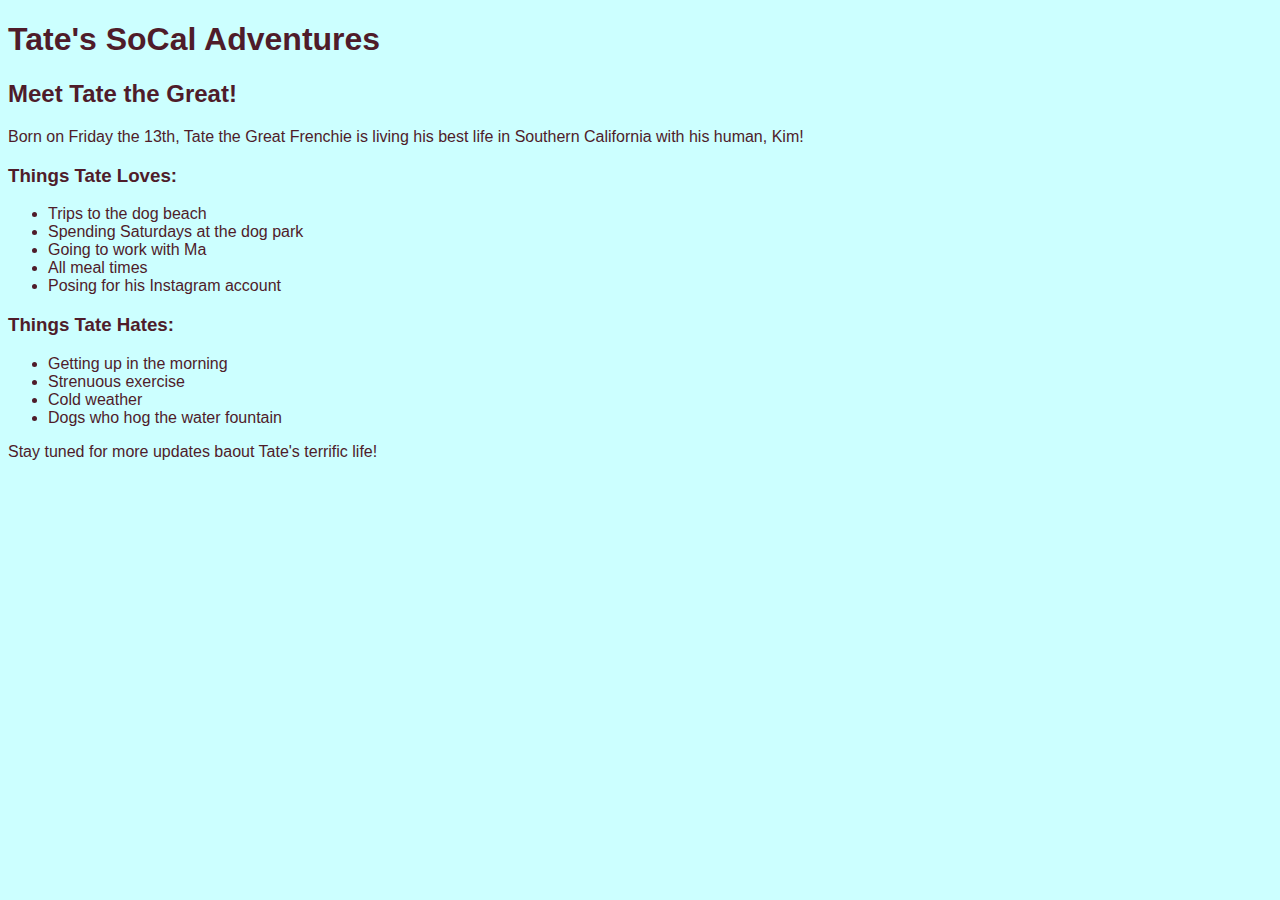
<file: unit_1/index.html>
<!DOCTYPE html>
<html>
	<head>
		<title>Tate the Great Frenchie</title>
		<link rel="stylesheet" type="text/css" href="css/style.css">
	</head>
	<body>
		<h1>Tate's SoCal Adventures</h1>
		<h2>Meet Tate the Great!</h2>
		<p>Born on Friday the 13th, Tate the Great Frenchie is living his best life in Southern California with his human, Kim!</p>
<h3>Things Tate Loves:</h3>
		<ul>
			<li>Trips to the dog beach</li>
			<li>Spending Saturdays at the dog park</li>
			<li>Going to work with Ma</li>
			<li>All meal times</li>
			<li>Posing for his Instagram account</li>
		</ul>
<h3>Things Tate Hates:</h3>
		<ul>
			<li>Getting up in the morning</li>
			<li>Strenuous exercise</li>
			<li>Cold weather</li>
			<li>Dogs who hog the water fountain</li>
		</ul>
		<p>Stay tuned for more updates baout Tate's terrific life!</p>
	</body>
</html>
</file>
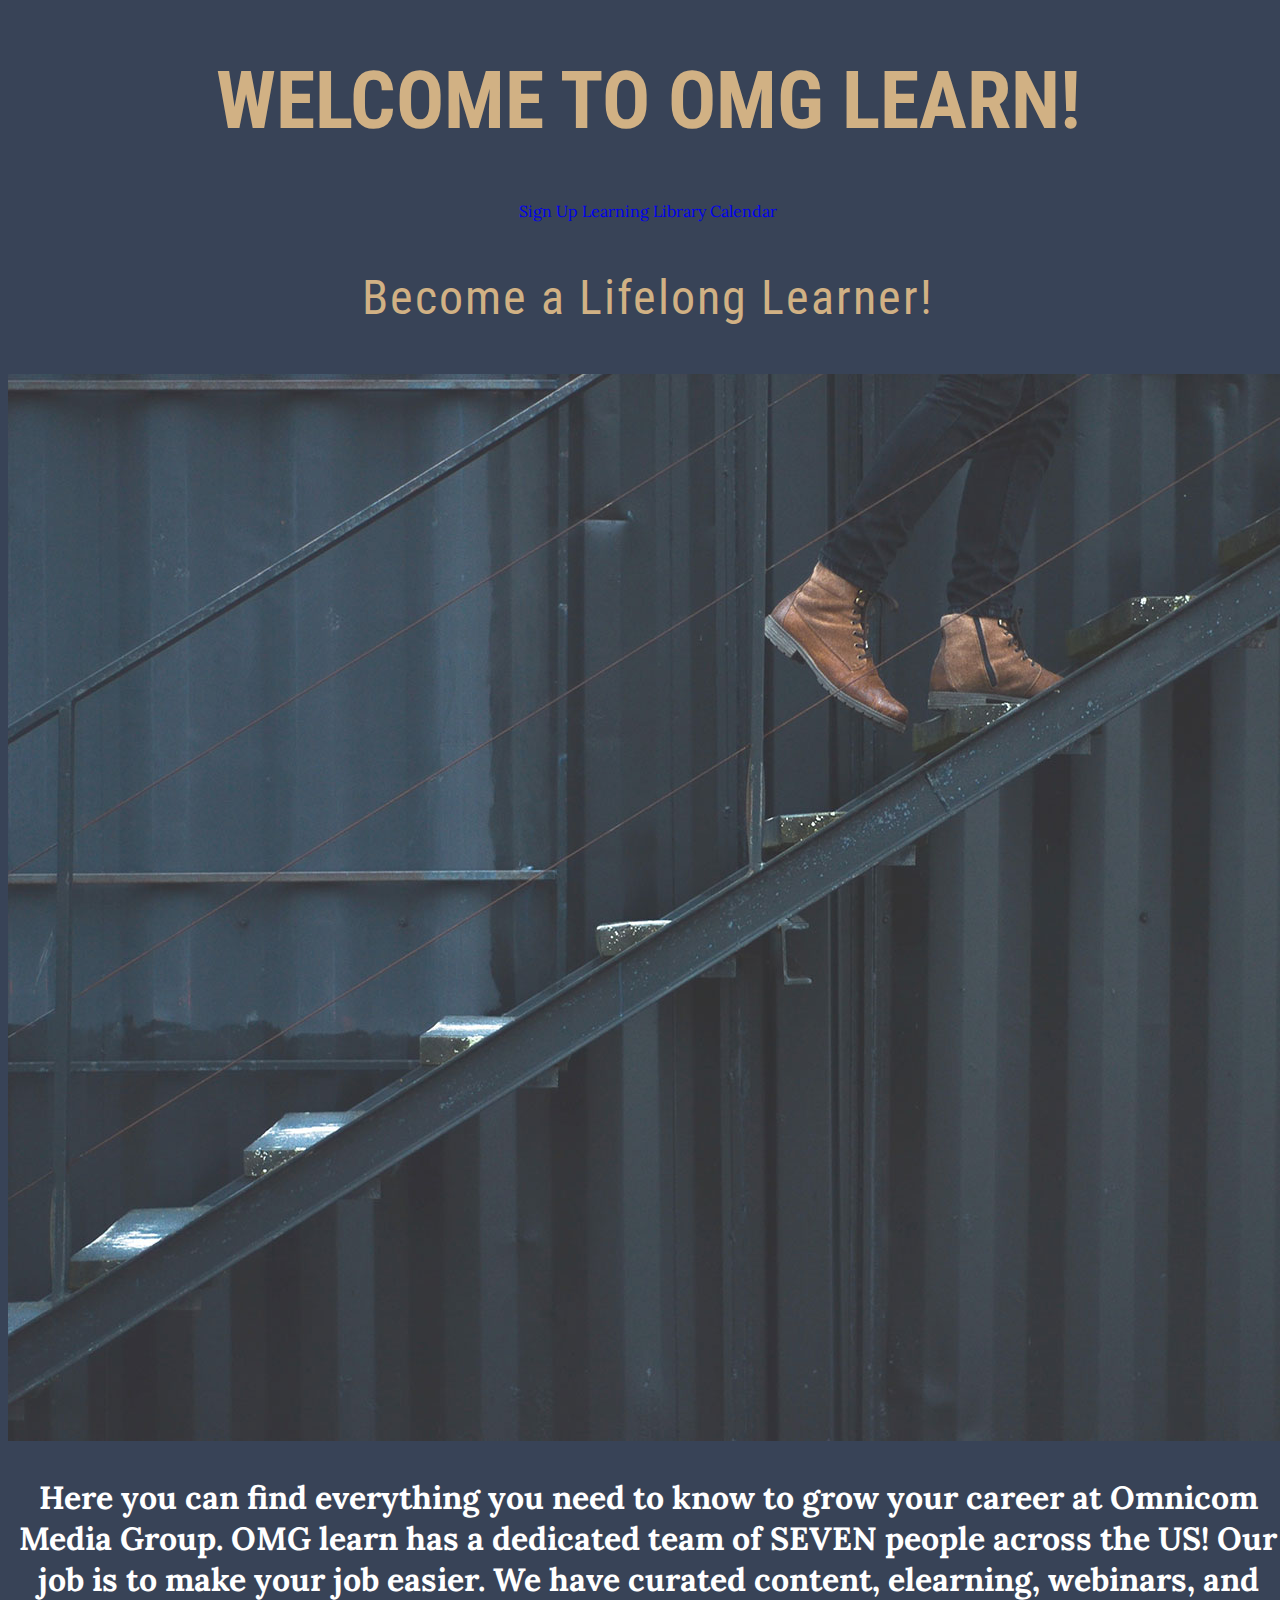
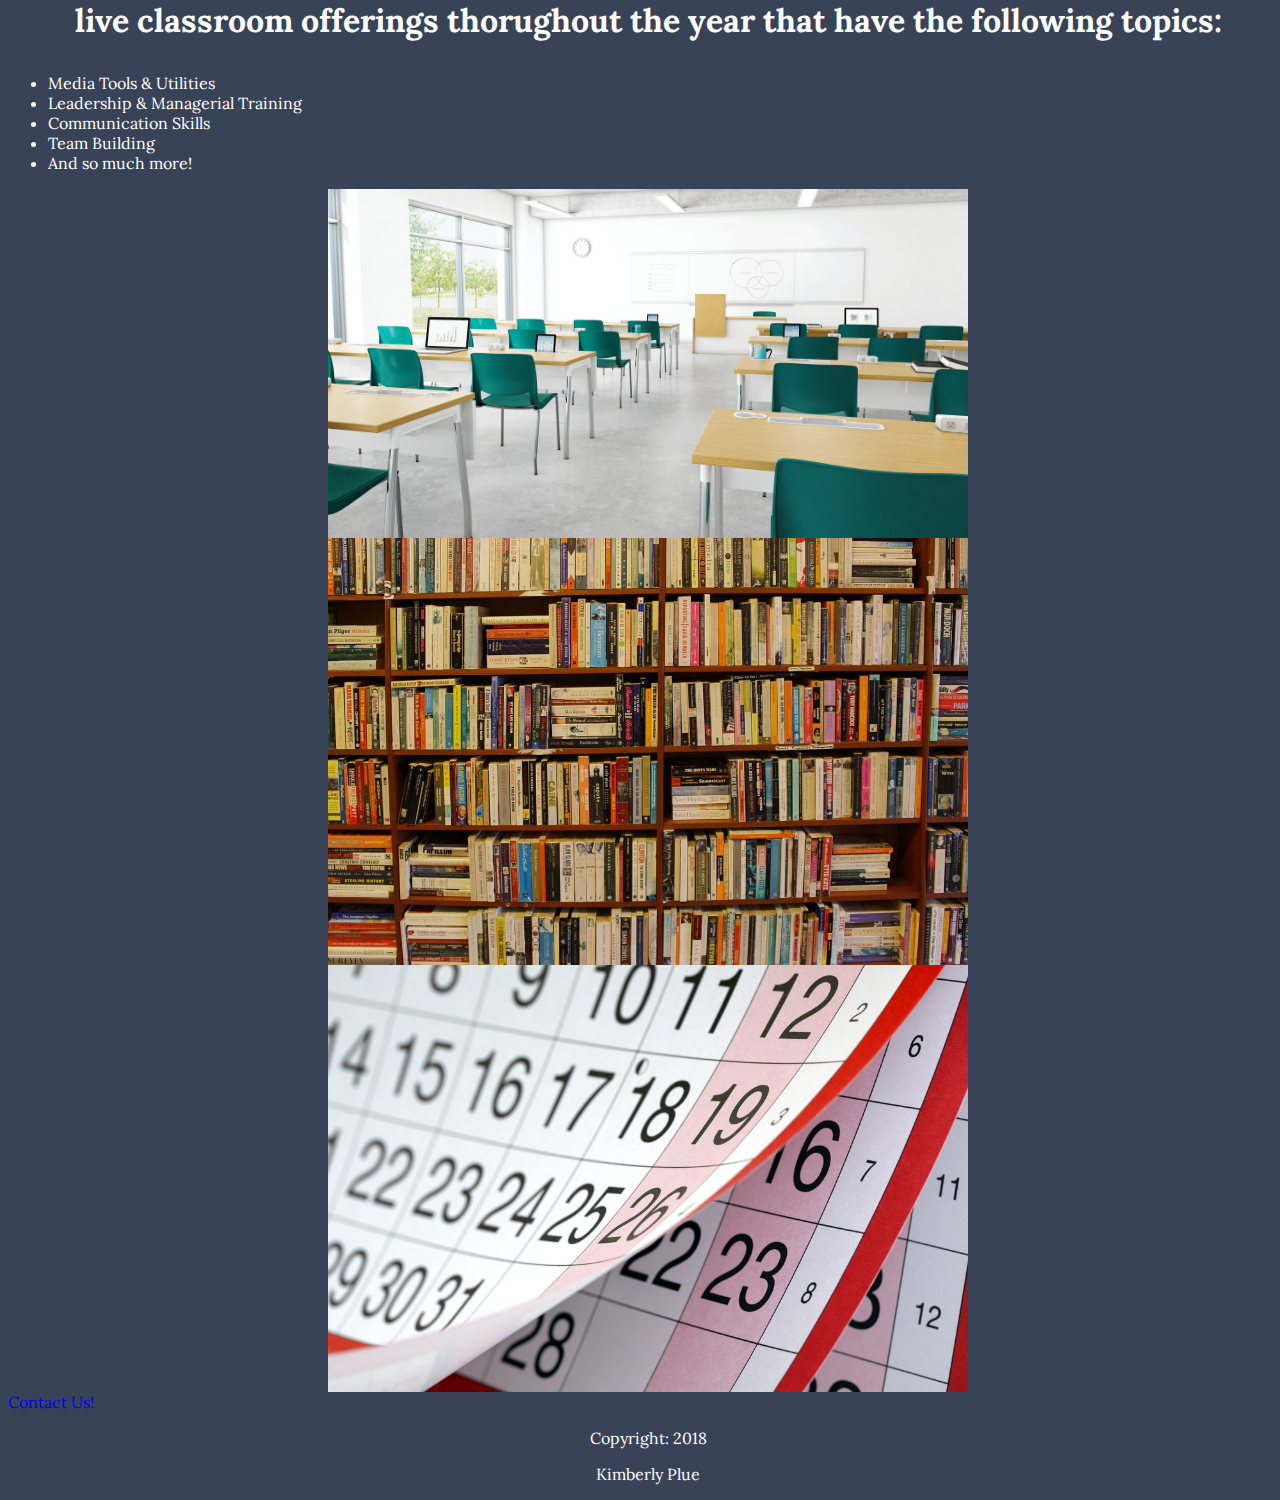
<file: unit_3/index.html>
<!DOCTYPE html>
<html>
<head>
	<title>OMG Learn</title>
	<link rel="stylesheet" type="text/css" href="css/style.css">
</head>

<body>
	<h1>Welcome to OMG Learn!</h1>


<nav>
<p><a href="#">Sign Up </a>
<a href="#">Learning Library</a>
<a href="#">Calendar</a></p>
</nav>

<p id="slogan"> Become a Lifelong Learner!</p>

<img src="images/hero-bg.jpg" alt="OMG Learn Logo" class=center title="OMG Learn Logo">

	<h3 id="intro"> Here you can find everything you need to know to grow your career at Omnicom Media Group. OMG learn has a dedicated team of SEVEN people across the US! Our job is to make your job easier. We have curated content, elearning, webinars, and live classroom offerings thorughout the year that have the following topics:</p>
</h3>

<ul>
	<li>Media Tools & Utilities</li>
	<li>Leadership & Managerial Training</li>
	<li>Communication Skills</li>
	<li>Team Building</li>
	<li>And so much more!</li>
</ul>

<img id="classroom" src="images/classroom.jpg" alt="Classroom" class=left title="Classroom">
<img id="library" src="images/library.jpg" alt="Library" class=center title="Library">
<img id="calendar" src="images/calendar.jpg" alt="Calendar" class=right title="Calendar">



<a href="mailto: kimberly.plue@omnicommediagroup.com">Contact Us!</a> <br>

<footer>
	<p>Copyright: 2018</p>
<p>Kimberly Plue</p>
</footer>

</body>

</html>
</file>
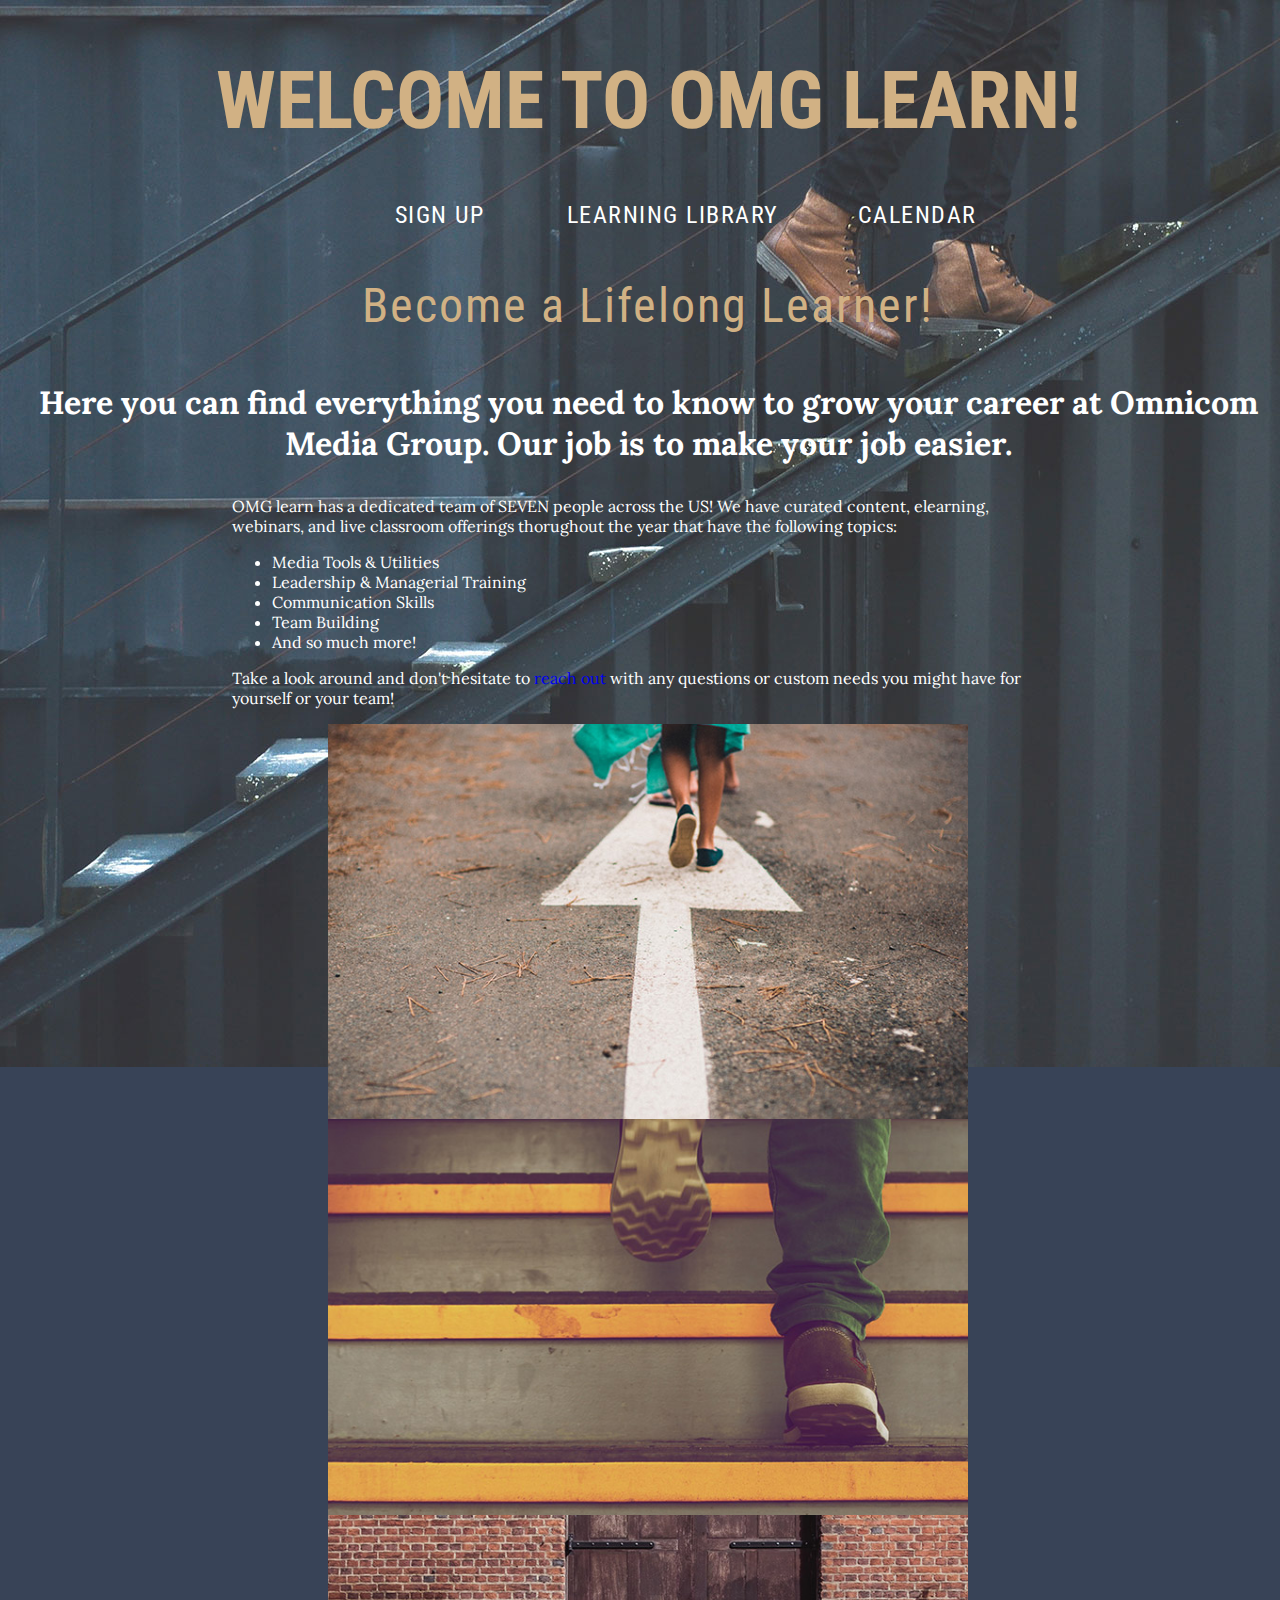
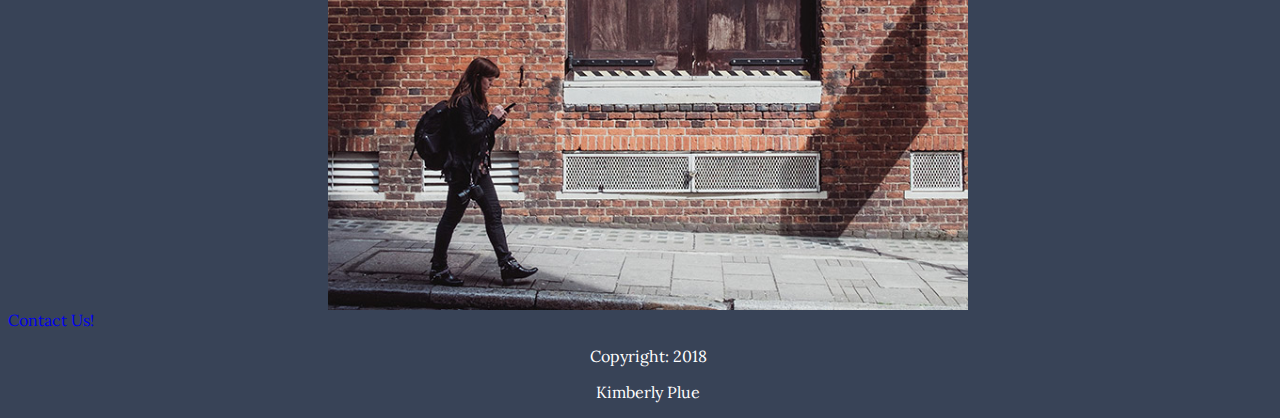
<file: unit_4/index.html>
<!DOCTYPE html>
<html>
<head>
	<title>OMG Learn</title>
	<link rel="stylesheet" type="text/css" href="css/style.css">
</head>

<body>
	<body style="background-image: url('images/hero-bg.jpg')";>


	<h1>Welcome to OMG Learn!</h1>

<nav>
<p>
	<a class="navlink" href="#">Sign Up </a>
	<a class="navlink" href="#">Learning Library</a>
	<a class="navlink" href="#">Calendar</a></p>
</nav>

<p id="slogan"> Become a Lifelong Learner!</p>

<div class="intro">
	<h3>Here you can find everything you need to know to grow your career at Omnicom Media Group. Our job is to make your job easier.
</h3>
</div>

<div class="description">
<p>OMG learn has a dedicated team of SEVEN people across the US! We have curated content, elearning, webinars, and live classroom offerings thorughout the year that have the following topics: </p>

<ul>
	<li>Media Tools & Utilities</li>
	<li>Leadership & Managerial Training</li>
	<li>Communication Skills</li>
	<li>Team Building</li>
	<li>And so much more!</li>
</ul>

<p>Take a look around and don't hesitate to <a href="mailto: omglearn@omnicommediagroup.com"> reach out</a> with any questions or custom needs you might have for yourself or your team!</p>
</div>

<img id="classroom" src="images/home-col01.jpg" alt="Classroom" class=left title="Classroom">
<img id="library" src="images/home-col02.jpg" alt="Library" class=center title="Library">
<img id="calendar" src="images/home-col03.jpg" alt="Calendar" class=right title="Calendar">



<a href="mailto: kimberly.plue@omnicommediagroup.com">Contact Us!</a> <br>

<footer>
	<p>Copyright: 2018</p>
<p>Kimberly Plue</p>
</footer>

</body>

</html>
</file>
<file: unit_1/css/style.css>
body{
	color: #4F1C2A;
	background-color: #CCFFFF;
	font-family: verdana, sans-serif;
}
</file>
<file: unit_3/css/style.css>
@import url('https://fonts.googleapis.com/css?family=Lora');
@import url('https://fonts.googleapis.com/css?family=Tauri');
@import url('https://fonts.googleapis.com/css?family=Roboto+Condensed:400,700');

h1{
color: #D1B184;
text-align: center;
font-family:'Roboto Condensed', sans-serif, bold;
text-transform: uppercase;
font-size: 5em
}

body{
	background-repeat: no-repeat;
	background-color: #384357;
	width:100%;
	font-family: 'Lora', serif;
	color:white;
	text-align: left; 
	font-size: 16px;
	font-weight:3em;

}
a{
	text-decoration: none;
	border-bottom:1px;
	padding-bottom:1.5px;
}

nav{
	text-align: center;
}

h3{
	font: 'Roboto Condensed', sans-serif, bold;
	color: white;
	width: 100%;
	font-size:2em;
	line-height: 1.5em
	width: 800px;
}


#intro{
 	text-align: center;
 }

.navlink{
color: white;
color:white;
font-family: 'Roboto Condensed', sans-serif, bold;
padding-left:75px;
font-size:1.5em;
text-transform: uppercase;
letter-spacing: 1.5px;
}

#slogan{
	color: #D1B184;
	text-align:center;
	font-size:3em;
	font-family: 'Roboto Condensed', sans-serif; 
	letter-spacing: 2px;

}

.intro{
	text-align: center;
}


ul{font-family:'Lora', serif;
}


#classroom{
	width:50%; display:block; margin:0 auto;
}
#library{
	width: 50%; display: block; margin:0 auto;
}
#calendar{
width:50%; display:block;margin:0 auto;
}

footer{
	font-family: 'Lora', serif; 
	text-align: center;
	background-color: #384357;
	color: white;
	font-style: bold;
}
</file>
<file: unit_4/css/style.css>
@import url('https://fonts.googleapis.com/css?family=Lora');
@import url('https://fonts.googleapis.com/css?family=Tauri');
@import url('https://fonts.googleapis.com/css?family=Roboto+Condensed:400,700');

h1{
color: #D1B184;
text-align: center;
font-family:'Roboto Condensed', sans-serif, bold;
text-transform: uppercase;
font-size: 5em
}

body{
	background-repeat: no-repeat;
	background-color: #384357;
	width:100%;
	font-family: 'Lora', serif;
	color:white;
	text-align: left; 
	font-size: 16px;
	font-weight:3em;

}
a{
	text-decoration: none;
	border-bottom:1px;
	padding-bottom:1.5px;
}

nav{
	text-align: center;
}

h3{
	font: 'Roboto Condensed', sans-serif, bold;
	color: white;
	width: 100%;
	font-size:2em;
	line-height: 1.5em
	width: 800px;
}


#intro{
 	text-align: center;
 }

.navlink{
color: white;
color:white;
font-family: 'Roboto Condensed', sans-serif, bold;
padding-left:75px;
font-size:1.5em;
text-transform: uppercase;
letter-spacing: 1.5px;
}

#slogan{
	color: #D1B184;
	text-align:center;
	font-size:3em;
	font-family: 'Roboto Condensed', sans-serif; 
	letter-spacing: 2px;

}

.intro{
	display:block; margin:0 auto;
	text-align: center;
}

.description{
	width: 65%;
	display:block; margin:0 auto;
	text-align: left;
	
}

ul{font-family:'Lora', serif;
}


#classroom{
	width:50%; display:block; margin:0 auto;
}
#library{
	width: 50%; display: block; margin:0 auto;
}
#calendar{
width:50%; display:block;margin:0 auto;
}

footer{
	font-family: 'Lora', serif; 
	text-align: center;
	background-color: #384357;
	color: white;
	font-style: bold;
}
</file>
